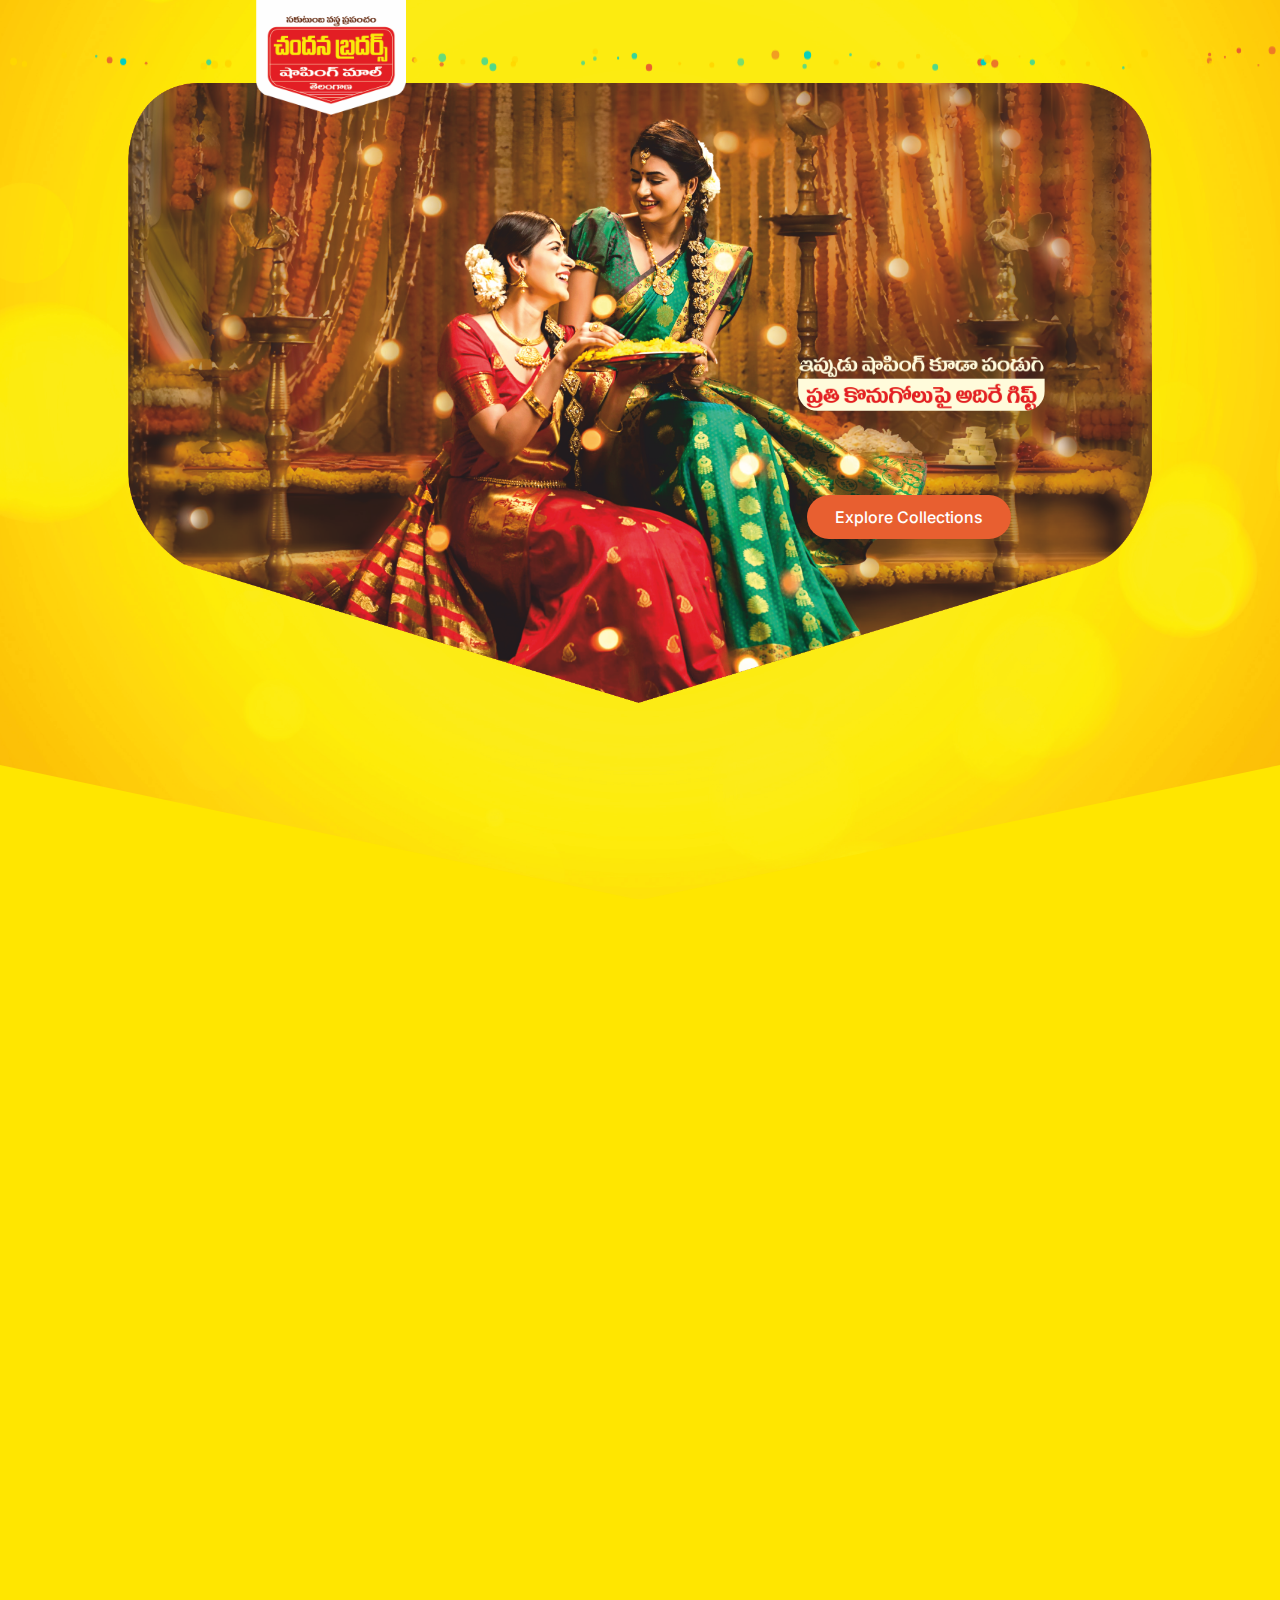
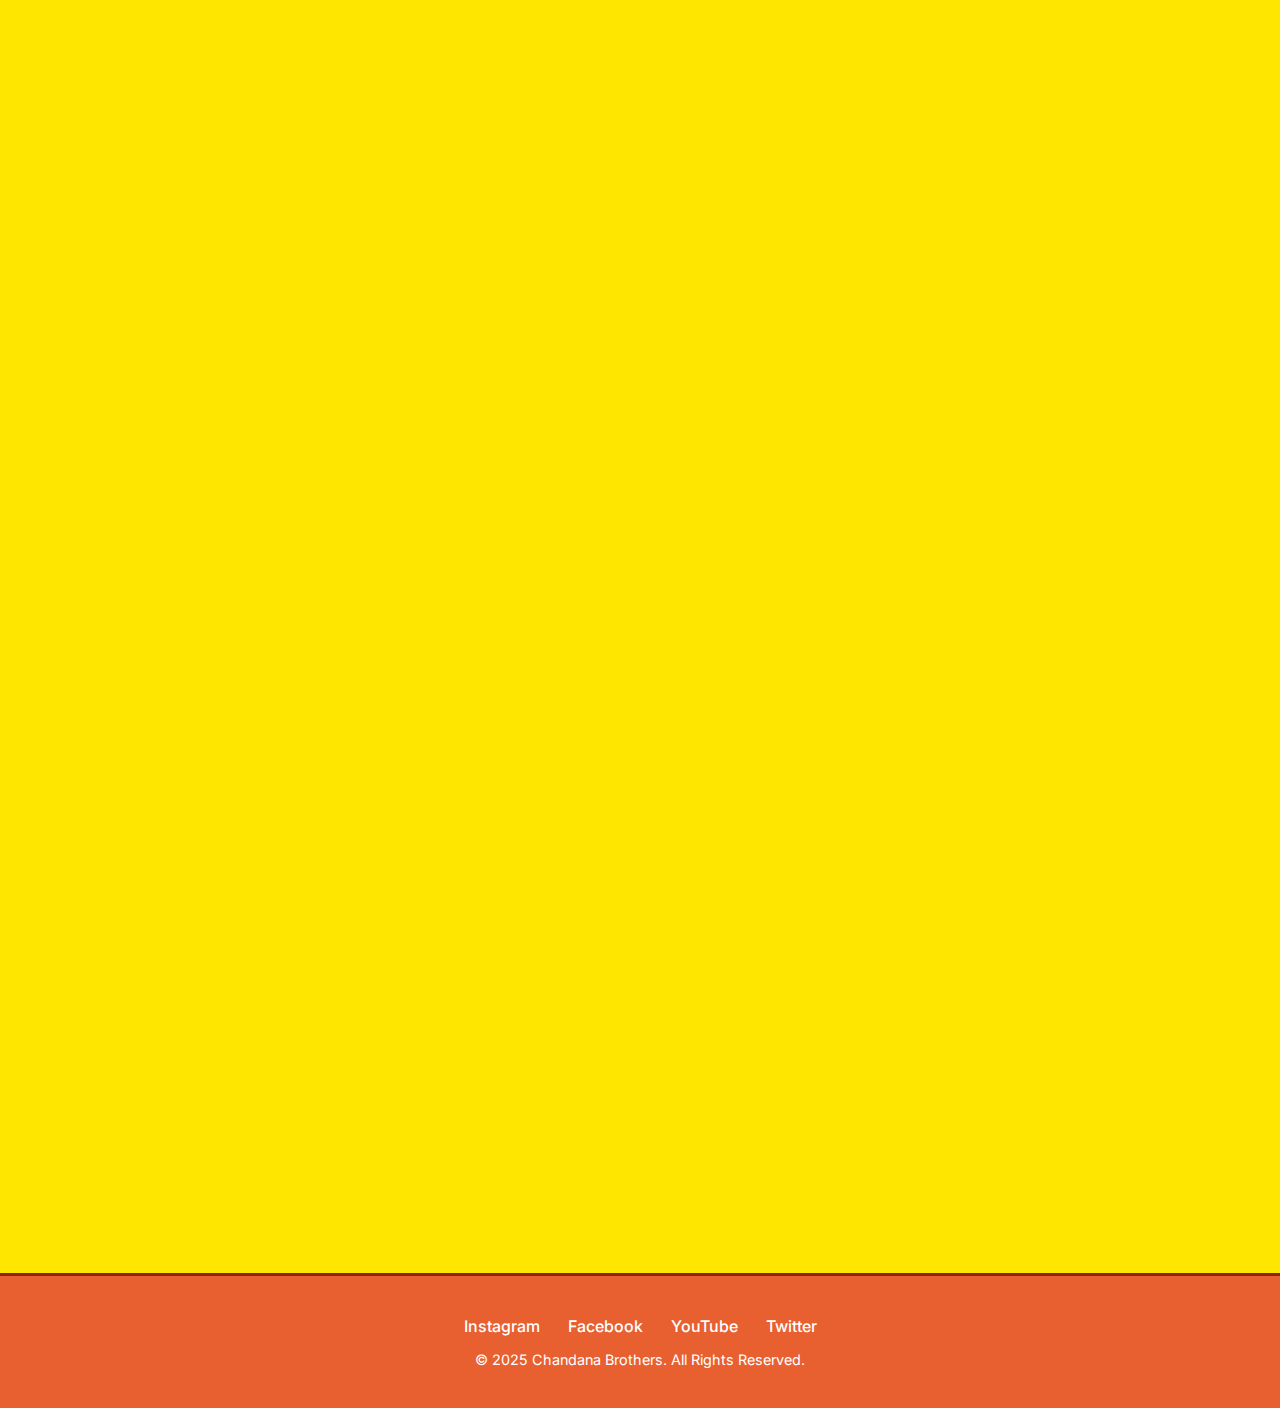
<file: index.html>
<!DOCTYPE html>
<html lang="en">
<head>
  <meta charset="utf-8" />
  <meta name="viewport" content="width=device-width, initial-scale=1" />
  <title>Chandana Brothers – Festival of Gifts</title>

  <!-- Google Fonts -->
  <link href="https://fonts.googleapis.com/css2?family=Inter:wght@400;500&family=Playfair+Display:wght@600;700&display=swap" rel="stylesheet">
<link rel="stylesheet" href="https://cdnjs.cloudflare.com/ajax/libs/font-awesome/6.4.0/css/all.min.css">

  <style>
    * { margin:0; padding:0; box-sizing:border-box; }
    body { font-family:'Inter', sans-serif;  margin: 0;
            background: #ffe600; overflow-x:hidden; }
    html { scroll-behavior:smooth; }

    /* HEADER / LOGO */
    .curved-background {
            position: relative;
            width: 100%;
            min-height: 900px;
            overflow: hidden;
        }

        .curved-background::before {
            content: "";
            position: absolute;
            top: 0;
            left: 0;
            width: 100%;
            height: 100%;
            background: url('assets/images/bannerBG.png') center/cover no-repeat;
            clip-path: polygon(0 0, 100% 0, 100% 85%, 50% 100%, 0 85%);
            z-index: -1;
        }

        .logo {
             position: absolute;
    top: 0px;
    left: 20%;
    width: 150px;
    z-index: 1;
        }

        .slider {
            position: relative;
            display: flex;
            justify-content: center;
            align-items: center;
            min-height: 700px;
            margin-top: 10vh;
        }

        .slide {
            position: absolute;
            opacity: 0;
            transition: opacity 1s ease;
            text-align: center;
        }

        .slide.active {
            opacity: 1;
        }

        .slide img {
            max-width: 80%;
            border-radius: 20px;
        }

        .text-overlay {
            position: absolute;
                bottom: 275px;
    left: 72%;
            transform: translateX(-50%);
            /* background: rgba(255,251,219, 0.7); */
            color: #e31e24;
            padding: 15px 25px;
            font-size: 1.5rem;
            border-radius: 10px;
            max-width: 82%;
            font-weight: bold;
          
        }

         .btn {
      display:inline-block; padding:12px 28px; border-radius:32px;
      background:#e85f30; color:#fff; font-weight:500; text-decoration:none;
      transition:transform 0.2s, background 0.3s;
      animation:fadeInUp 1.8s ease;
          position: absolute;
    bottom: 27%;
    right: 21%;
    }
    .btn:hover { transform:scale(1.05); background:#df8622;    }

        @media (max-width: 768px) {
            .text-overlay {
                font-size: 1.2rem;
                padding: 10px 20px;
            }
        }

    /* PARTICLES CANVAS */
    #particles {
      position:absolute; inset:0; width:100%; height:100%;
      z-index:0; pointer-events:none;
    }

    /* SECTION BASE */
    section {
      opacity:0;
      transform:translateY(40px);
      transition:all 1s ease;
    }
    section.visible {
      opacity:1;
      transform:translateY(0);
    }

    /* ABOUT */
    #about {
      background:linear-gradient(180deg, #fff9e6 0%, #ffe066 100%);
      padding:80px 20px;
    }
    .about-container {
      max-width:1200px; margin:0 auto;
      display:flex; flex-wrap:wrap; gap:40px; align-items:center;
    }
    .about-image { flex:1 1 300px; text-align:center; }
    .about-image img {
      max-width:260px; border-radius:50%;
      box-shadow:0 6px 20px rgba(0,0,0,0.15);
    }
    .about-text { flex:1 1 500px; }
    .about-text h2 {
      font-family:'Playfair Display',serif; font-size:2rem;
      margin-bottom:20px; color:#e85f30; position:relative;
    }
    .about-text h2::after {
      content:""; position:absolute; bottom:-8px; left:0;
      width:60px; height:3px; background:#cf0000; border-radius:2px;
    }
    .about-text p { font-size:1rem; line-height:1.6; margin-bottom:15px; color:#333; }
    .about-text .highlight { color:#cf0000; font-weight:600; }

    .btn-about {
      display:inline-block; padding:12px 28px; border-radius:32px;
      background:#e85f30; color:#fff; font-weight:500; text-decoration:none;
      transition:transform 0.2s, background 0.3s;
      animation:fadeInUp 1.8s ease;
    }
 .btn-about:hover { transform:scale(1.05); background:#df8622;    }
   /* OFFERS */
#offers {
  padding: 80px 20px;
  background: #fcea0a;
}

#offers h2 {
  font-family: 'Playfair Display', serif;
  font-size: 2rem;
  color: #e85f30;
  margin-bottom: 10px;
  text-align: center;
}

#offers .subtitle {
  font-size: 1.1rem;
  margin-bottom: 40px;
  color: #333;
  text-align: center;
}

.offers-grid {
  max-width: 1100px;
  margin: 0 auto;
  display: grid;
  grid-template-columns: repeat(auto-fit, minmax(220px, 1fr));
  gap: 25px;
}

.offer-card {
  position: relative;
  background: #fff;
  border-radius: 16px;
  padding: 30px 20px;
  box-shadow: 0 6px 12px rgba(0, 0, 0, 0.08);
  transition: transform 0.3s, box-shadow 0.3s;
  text-align: center;
}

.offer-card:hover {
  transform: translateY(-8px) scale(1.04);
  box-shadow: 0 10px 20px rgba(0, 0, 0, 0.15);
}

.offer-card img.offer-image {
  width: 80px;
  height: 80px;
  object-fit: contain;
  margin-bottom: 15px;
}

.offer-card h3 {
  font-size: 1.5rem;
  margin-bottom: 10px;
  color: #e85f30;
}

.offer-card p {
  font-size: 1rem;
  color: #444;
}
.offers-images img {
    max-width: 80%;
    height: auto;
    margin: 20px  auto !important;
    display: block;
}
.ribbon {
  position: absolute;
  top: -10px;
  left: 0;
  right: 0;
  margin: auto;
  width: 80px;
  background: #e85f30;
  color: #fff;
  font-weight: bold;
  font-size: 0.9rem;
  padding: 4px 0;
  border-radius: 0 0 6px 6px;
  box-shadow: 0 2px 6px rgba(0, 0, 0, 0.2);
}

/* AWAITS */

.Awaits{
    text-align: center; padding: 50px 20px; background: #fff7cc;
}

.Awaits h2{
font-size: 2rem; color: #8B0000; margin-bottom: 20px;
}
.Awaits p{

    font-size: 1.2rem; max-width: 800px; margin: 0 auto; color: #333;
}

    /* CONTACT */
    #contact {
      padding:80px 20px;
      background:linear-gradient(135deg, #111, #222);
      color:#fff;
    }
    #contact h2 {
      text-align:center; font-size:2rem;
      color:#e85f30; font-family:'Playfair Display', serif;
      margin-bottom:30px;
    }
    .contact-wrapper {
      max-width:1100px; margin:0 auto;
      display:grid;
      grid-template-columns:1fr 1fr;
      gap:40px;
    }
    .contact-info {
      display:grid;
      grid-template-columns:1fr 1fr;
      gap:20px;
    }
    .contact-card {
      background:#1c1c1c;
      padding:20px;
      border-radius:12px;
      text-align:center;
      transition:transform 0.3s, box-shadow 0.3s;
    }
    .contact-card:hover { transform:translateY(-5px); box-shadow:0 6px 20px rgba(0,0,0,0.3); }
    .contact-card h3 { color:#e85f30; margin-bottom:8px; font-size:1.1rem; }
    .contact-card p { font-size:0.95rem; color:#ccc; }
    .contact-map {
      min-height:320px; border-radius:12px;
      overflow:hidden; box-shadow:0 6px 20px rgba(0,0,0,0.3);
    }
.contact-map iframe {
    width: 100%;
    height: 100%;
    border: 0;
    display: block;
}
    /* FOOTER */
    footer {
      background:#e85f30;
      padding:40px 20px;
      border-top:3px solid #8d2502;
      text-align:center;
    }
    .footer-container { max-width:1200px; margin:0 auto; }
    .footer-social { margin-bottom:15px; }
    .footer-social a {
      margin:0 12px; font-size:1rem; color:#fff;
      font-weight:500; text-decoration:none;
      transition:color 0.3s ease, border-bottom 0.3s ease;
    }
    .footer-social a:hover { color:#cf0000; border-bottom:2px solid #cf0000; }
    footer p { margin:0; font-size:0.9rem; color:#fff; }

    /* RESPONSIVE */
    @media(max-width:768px){
      .about-container { flex-direction:column; text-align:center; }
      .about-text h2::after { left:50%; transform:translateX(-50%); }
      .contact-wrapper { grid-template-columns:1fr; }
      .contact-info { grid-template-columns:1fr; }
    }

    /* Very large screens (e.g., 1920px and up) */
@media (min-width: 1920px) {
    .slider {
         margin-top: 10vh;
}
}
/* Large desktops */
@media (min-width: 1200px) and (max-width: 1919px) {
    .slider {
        margin-top: 5vh;
    }
}

/* Tablets */
@media (max-width: 1199px) and (min-width: 768px) {
    .slider {
        margin-top: -45vh;
    }
}

/* Small devices (mobiles) */
@media (max-width: 767px) and (min-width: 481px) {
    .slider {
        margin-top: -56vh;
    }
}

/* Extra small devices (old phones) */
@media (max-width: 480px) {
    .slider {
        margin-top: -78vh;
    }
}
  </style>
</head>
<body>

  <!-- HEADER -->
  <header>
    <div class="curved-background">
        <img src="assets/images/logo.png" alt="Chandana Brothers Logo" class="logo">

        <div class="slider">
            <canvas id="particles"></canvas>
            <div class="slide active">
              
                <img src="assets/images/banner.png" alt="Slide 1">
                <div class="text-overlay"> <img src="assets/images/headline.png" alt="Slide 1"></div>
                  <a href="#offers" class="btn">Explore Collections</a>
            </div>

            <div class="slide">
              
                <img src="assets/images/banner.png" alt="Slide 2">
                <div class="text-overlay"><img src="assets/images/headline.png" alt="Slide 1"></div>
                  <a href="#offers" class="btn">Explore Collections</a>
            </div>
        </div>
    </div>
  </header>

  <!-- ABOUT -->
  <section id="about">
    <div class="about-container">
      <div class="about-image">
        <img src="./assets/images/festival logo.png" alt="Festival Badge">
      </div>
      <div class="about-text">
        <h2>Why Choose <span class="highlight">Chandana Brothers?</span></h2>
        <p>
          At Chandana Brothers, the season of lights and traditions comes alive with our
          <span class="highlight">Festival of Gifts Campaign</span>. Every shopping bag you take home brings
          more happiness, more offers, and more gifts.
        </p>
        <p>
          From festive fashion to family favorites, our collections are crafted to make your celebrations brighter.
          And this year, the gifts keep coming — because every purchase brings a surprise waiting just for you.
        </p>
            <p> <a href="#offers" class="btn-about">Explore Collections</a></p>
      </div>
     
    </div>
  </section>

  <!-- OFFERS -->
  <section id="offers" style="text-align: center; padding: 50px 20px;">
    <h2>Celebrate this Dasara & Diwali 🎉</h2>
    <p class="subtitle">with endless joy, surprises, and gifts!</p>

    <div class="offers-images">
        <img src="assets/images/gifts.png" alt="Festive Offer Top" style="max-width: 80%; margin: 20px 0;">
        <img src="assets/images/gifts2.png" alt="Festive Offer Bottom" style="max-width: 80%; margin: 20px 0;">
    </div>
</section>

 <!-- AWAITS -->
<section id="what-awaits-you" class="Awaits">
    <h2>What Awaits You</h2>
    <p>
        🎁 Free gifts with every shopping bag<br><br>
        🛍️ Exclusive festive collections for the whole family<br><br>
        💰 Big savings with special festive offers<br><br>
        🎉 A shopping experience filled with tradition & joy
    </p>
</section>

  <!-- CONTACT -->
  <section id="contact">
    <h2>Contact Us</h2>
    <div class="contact-wrapper">
      <div class="contact-info">
        <div class="contact-card">
          <h3>Address</h3>
          <p>Patny Central Mall, 262,<br>Sarojini Devi Rd,<br> Secunderabad, Telangana 500003</p>
        </div>
        <div class="contact-card">
          <h3>Phone</h3>
          <p>+91 40 1234 5678</p>
        </div>
        <div class="contact-card">
          <h3>Email</h3>
          <p>info@chandanabrothers.com</p>
        </div>
        <div class="contact-card">
          <h3>Hours</h3>
          <p>Mon–Sun: 10:00 AM – 9:00 PM</p>
        </div>
      </div>
      <div class="contact-map">
<iframe src="https://www.google.com/maps/embed?pb=!1m16!1m12!1m3!1d3806.40093884242!2d78.4917469759112!3d17.44051385127106!2m3!1f0!2f0!3f0!3m2!1i1024!2i768!4f13.1!2m1!1sPatny%20Central%20Mall%2C%20262%2C%20Sarojini%20Devi%20Rd%2C%20Secunderabad%2C%20Telangana%20500003!5e0!3m2!1sen!2sus!4v1757765344279!5m2!1sen!2sus" width="600" height="450" style="border:0;" allowfullscreen="" loading="lazy" referrerpolicy="no-referrer-when-downgrade"></iframe>      </div>
    </div>
  </section>

  <!-- FOOTER -->
  <footer>
    <div class="footer-container">
      <div class="footer-social">
        <a href="#">Instagram</a>
        <a href="#">Facebook</a>
        <a href="#">YouTube</a>
        <a href="#">Twitter</a>
      </div>
      <p>&copy; 2025 Chandana Brothers. All Rights Reserved.</p>
    </div>
  </footer>

  <script>


 let slides = document.querySelectorAll('.slide');
        let currentIndex = 0;

        function showSlide(index) {
            slides.forEach((slide, i) => {
                slide.classList.toggle('active', i === index);
            });
        }

        setInterval(() => {
            currentIndex = (currentIndex + 1) % slides.length;
            showSlide(currentIndex);
        }, 5000);

        showSlide(currentIndex);

    // Reveal on scroll
    const sections=document.querySelectorAll('section');
    const observer=new IntersectionObserver(entries=>{
      entries.forEach(ent=>{ if(ent.isIntersecting) ent.target.classList.add('visible'); });
    },{threshold:0.2});
    sections.forEach(s=>observer.observe(s));

    // Festive particles
    const canvas=document.getElementById("particles");
    const ctx=canvas.getContext("2d");
    function resizeCanvas(){
      canvas.width=window.innerWidth;
      canvas.height=document.querySelector(".slide").offsetHeight;
    }
    resizeCanvas(); window.addEventListener("resize",resizeCanvas);

    class Particle{
      constructor(){this.reset();}
      reset(){
        this.x=Math.random()*canvas.width;
        this.y=Math.random()*canvas.height;
        this.size=Math.random()*3+1;
        this.speedY=0.3+Math.random()*0.7;
        this.color=["#e85f30","#00cfc1","#ffd700"][Math.floor(Math.random()*3)];
        this.alpha=0.5+Math.random()*0.5;
      }
      update(){this.y+=this.speedY; if(this.y>canvas.height) this.reset();}
      draw(){
        ctx.globalAlpha=this.alpha;
        ctx.fillStyle=this.color;
        ctx.beginPath(); ctx.arc(this.x,this.y,this.size,0,Math.PI*2);
        ctx.fill(); ctx.globalAlpha=1;
      }
    }
    const particles=Array.from({length:70},()=>new Particle());
    function animate(){
      ctx.clearRect(0,0,canvas.width,canvas.height);
      particles.forEach(p=>{p.update();p.draw();});
      requestAnimationFrame(animate);
    }
    animate();
  </script>
</body>
</html>
</file>
